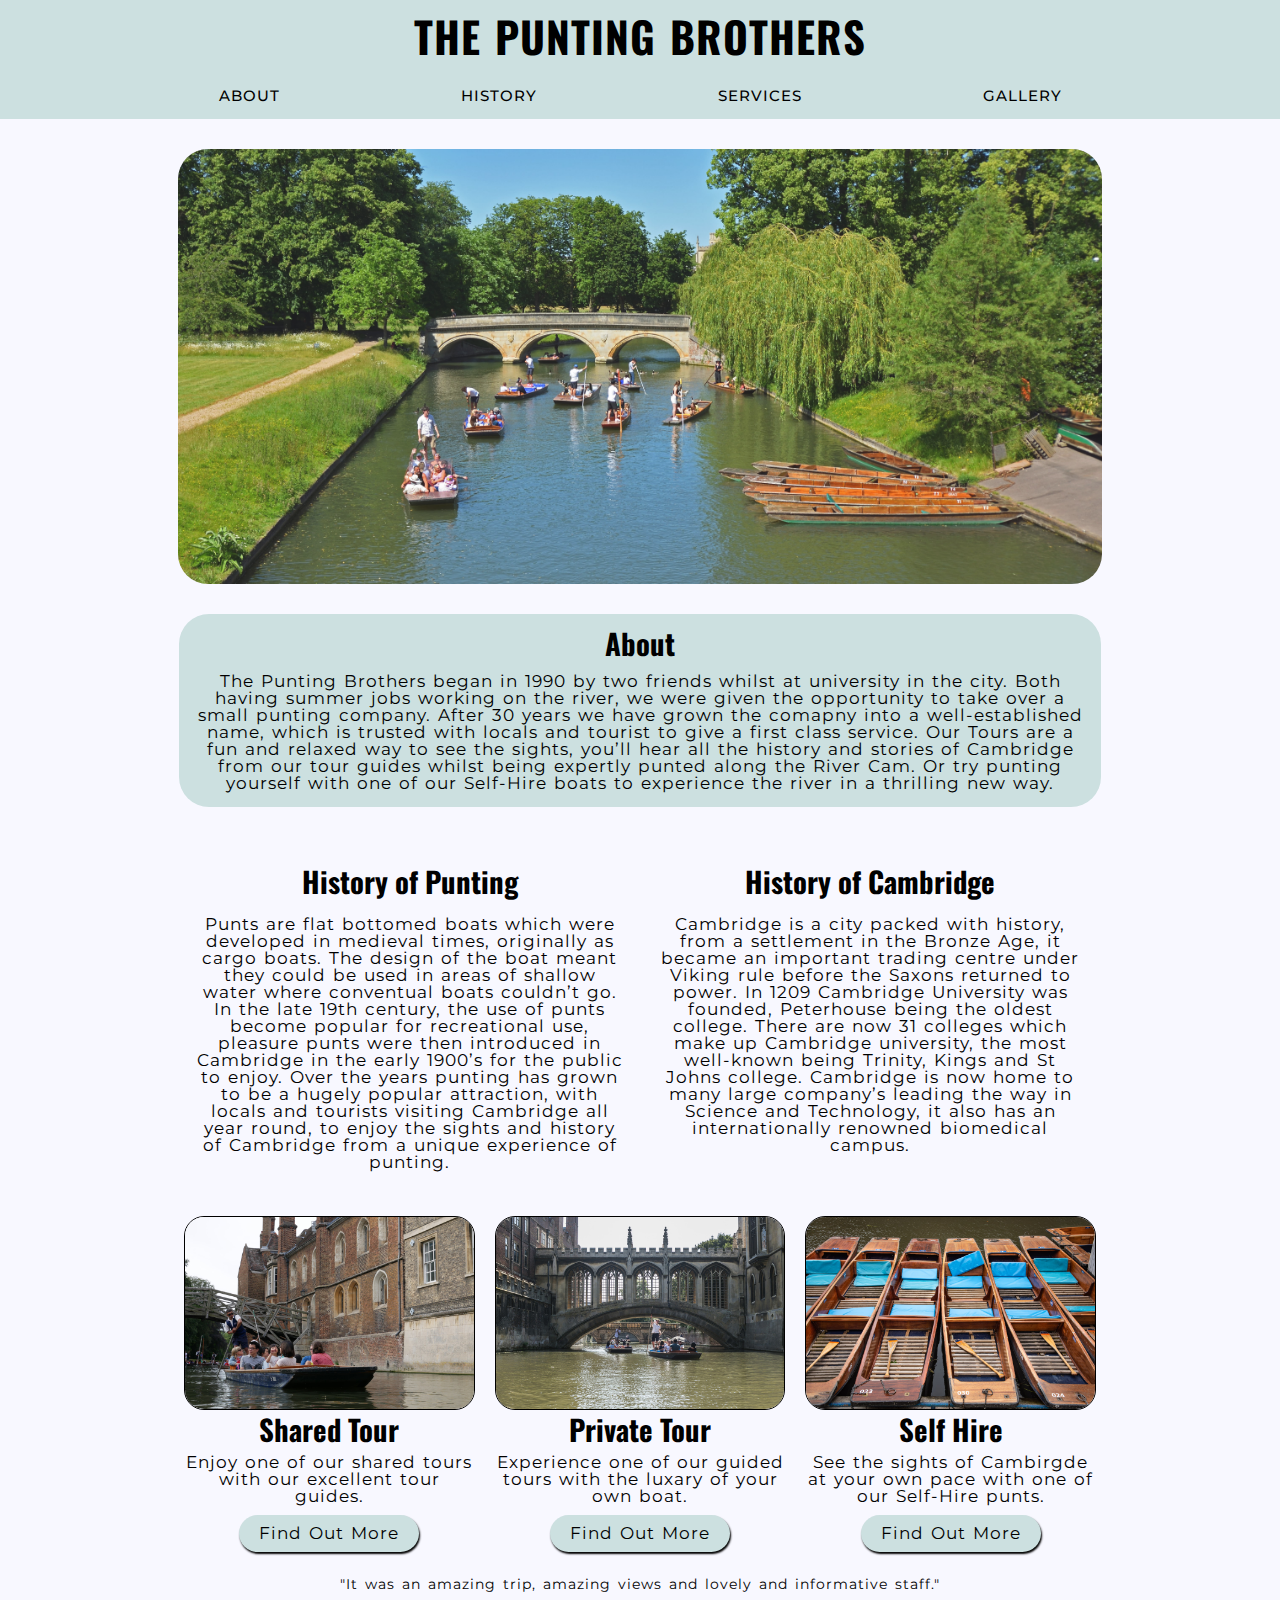
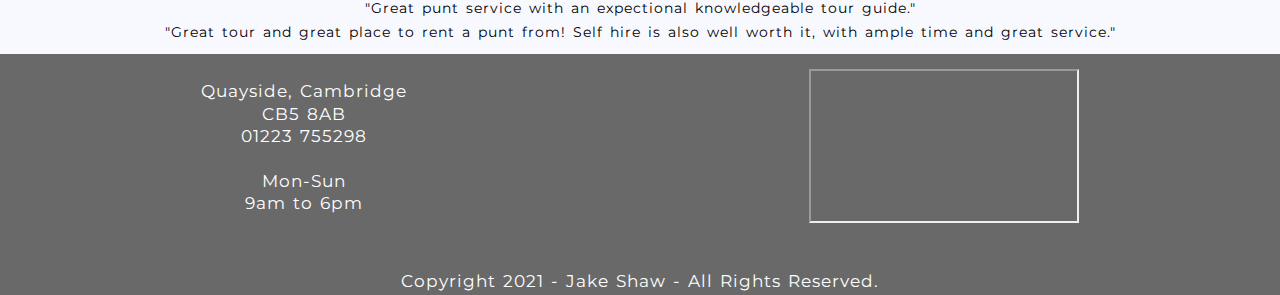
<file: index.html>
<!DOCTYPE html>
<html lang="en">
<head>
    <meta charset="UTF-8">
    <meta http-equiv="X-UA-Compatible" content="IE=edge">
    <meta name="viewport" content="width=device-width, initial-scale=1.0">
    <meta name="description" content="A punting company in Cambridge UK, offerring historical tours and self hire punts. ">
    <meta name="keywords" content="punting, punts, cambridge, tours, self hire">
    <link rel="stylesheet" href="https://use.fontawesome.com/releases/v5.15.4/css/all.css" integrity="sha384-DyZ88mC6Up2uqS4h/KRgHuoeGwBcD4Ng9SiP4dIRy0EXTlnuz47vAwmeGwVChigm" crossorigin="anonymous">

    <link rel="stylesheet" href="assets/css/style.css">
    <title>Punting Brothers</title>
</head>
<body class="site">
    <header>
        <div class="logo-row">
            <a href="index.html" >
                <h1 class="logo">The Punting Brothers</h1>
            </a>
        </div>
        <nav>
            <ul class="nav-row">
                <li><a href="#about">About</a></li>
                <li><a href="#history">History</a></li>
                <li><a href="services.html">Services</a></li>
                <li><a href="gallery.html">Gallery</a></li> 
            </ul>
        </nav>
    </header>
    <div class="main-content">
    <div>
        <div class="welcome-container">
            <img src="assets/images/cambridge-river-with-people-punting.jpg" alt="River Cam with lots of people punting.">
        </div>
    </div>
    <section id="about">
        <div class="about-row">
            <h2>About</h2>
            <p>The Punting Brothers began in 1990 by two friends whilst at university in the city. 
                Both having summer jobs working on the river, we were given the opportunity to take over a small punting company. 
                After 30 years we have grown the comapny into a well-established name, which is trusted with locals and tourist to give a first class service.
                Our Tours are a fun and relaxed way to see the sights, you’ll hear all the history and stories of Cambridge from our tour guides whilst being expertly punted along the River Cam. 
                Or try punting yourself with one of our Self-Hire boats to experience the river in a thrilling new way.  
            </p>
        </div>
    </section>
    <section id="history">
        <div class="history-row">
            <div class="history-col">
                <h2>History of Punting</h2>
                <p>Punts are flat bottomed boats which were developed in medieval times, originally as cargo boats. 
                    The design of the boat meant they could be used in areas of shallow water where conventual boats couldn’t go.
                    In the late 19th century, the use of punts become popular for recreational use, 
                    pleasure punts were then introduced in Cambridge in the early 1900’s for the public to enjoy.
                    Over the years punting has grown to be a hugely popular attraction, 
                    with locals and tourists visiting Cambridge all year round, to enjoy the sights and history of Cambridge from a unique experience of punting.
                </p>
            </div>
            <div class="history-col">
                <h2>History of Cambridge</h2>
                <p>Cambridge is a city packed with history, from a settlement in the Bronze Age, it became an important trading centre under Viking rule before the Saxons returned to power. 
                    In 1209 Cambridge University was founded, Peterhouse being the oldest college. There are now 31 colleges which make up Cambridge university, the most well-known being Trinity, Kings and St Johns college. 
                    Cambridge is now home to many large company’s leading the way in Science and Technology, it also has an internationally renowned biomedical campus.
                </p>
            </div>
        </div>
    </section>
    <section>
        <div class="services-row">
            <div class="col-service">
                <img src="assets/images/tour-boat-with-customers2.jpg" alt="A tour boat with customers onboard.">
                <h2>Shared Tour</h2>
                <p>Enjoy one of our shared tours with our excellent tour guides. </p>
                <a href="services.html" class="button">Find Out More</a>
            </div>
            <div class="col-service">
                <img src="assets/images/tour-boats-with-bridge-in-background.jpg" alt="Tour boats going under a bridge. ">
                <h2>Private Tour</h2>
                <p>Experience one of our guided tours with the luxary of your own boat.</p>
                <a href="services.html" class="button">Find Out More</a>
            </div>
            <div class="col-service">
                <img src="assets/images/row-of-self-hire-punts.jpg" alt="A row of set up self-hire boats.">
                <h2>Self Hire</h2>
                <p>See the sights of Cambirgde at your own pace with one of our Self-Hire punts.</p>
                <a href="services.html" class="button">Find Out More</a>
            </div>
        </div>
    </section>
    <div>
        <div class="reviews-row">
            <div class="review-col-1">
                <p> "It was an amazing trip, amazing views and lovely and informative staff."</p>
                <i class="fas fa-star"></i>
                <i class="fas fa-star"></i>
                <i class="fas fa-star"></i>
                <i class="fas fa-star"></i>
                <i class="fas fa-star"></i>
            </div>
            <div class="review-col-2">
                <p> "Great punt service with an expectional knowledgeable tour guide."</p>
                <i class="fas fa-star"></i>
                <i class="fas fa-star"></i>
                <i class="fas fa-star"></i>
                <i class="fas fa-star"></i>
                <i class="fas fa-star-half-alt"></i>
            </div>
            <div class="review-col-3">
                <p> "Great tour and great place to rent a punt from! Self hire is also well worth it, with ample time and great service."</p>
                <i class="fas fa-star"></i>
                <i class="fas fa-star"></i>
                <i class="fas fa-star"></i>
                <i class="fas fa-star"></i>
                <i class="fas fa-star"></i>
            </div>
        </div>
    </div>
    </div>
    <footer>
        <div class="footer-row-1">
            <div class="contact-col">
                <p>Quayside, Cambridge
                <br>
                CB5 8AB
                <br>
                01223 755298
                <br>
                <br>
                Mon-Sun 
                <br> 9am to 6pm
                </p>
            </div>
            <div class="map-col">
                <iframe src="https://www.google.com/maps/embed?pb=!1m18!1m12!1m3!1d2444.828232454962!2d0.11500751579594184!3d52.21016887975667!2m3!1f0!2f0!3f0!3m2!1i1024!2i768!4f13.1!3m3!1m2!1s0x47d870befd557d0f%3A0x3de40ce1dd1f7e55!2sQuayside%2C%20Cambridge!5e0!3m2!1sen!2suk!4v1637662973594!5m2!1sen!2suk"  title="Map to punting location" class="footer-map" ></iframe>
            </div>
        </div>
        <div class="footer-row-2">
            <div>
                <a href="https://facebook.com" target="_blank" rel="noopener" aria-label="Visit our Facebook page, opens in a new tab."><i class="fab fa-facebook-square"></i></a>
                <a href="https://instagram.com" target="_blank" rel="noopener" aria-label="Visit our Instagram page, opens in a new tab."><i class="fab fa-instagram"></i></a>
                <a href="https://twitter.com" target="_blank" rel="noopener" aria-label="Visit our Twitter page, opens in a new tab."><i class="fab fa-twitter"></i></a>
            </div>
            <div >
                <p>Copyright 2021 - Jake Shaw - All Rights Reserved.</p>
            </div>
        </div>
    </footer>
</body>
</html>
</file>
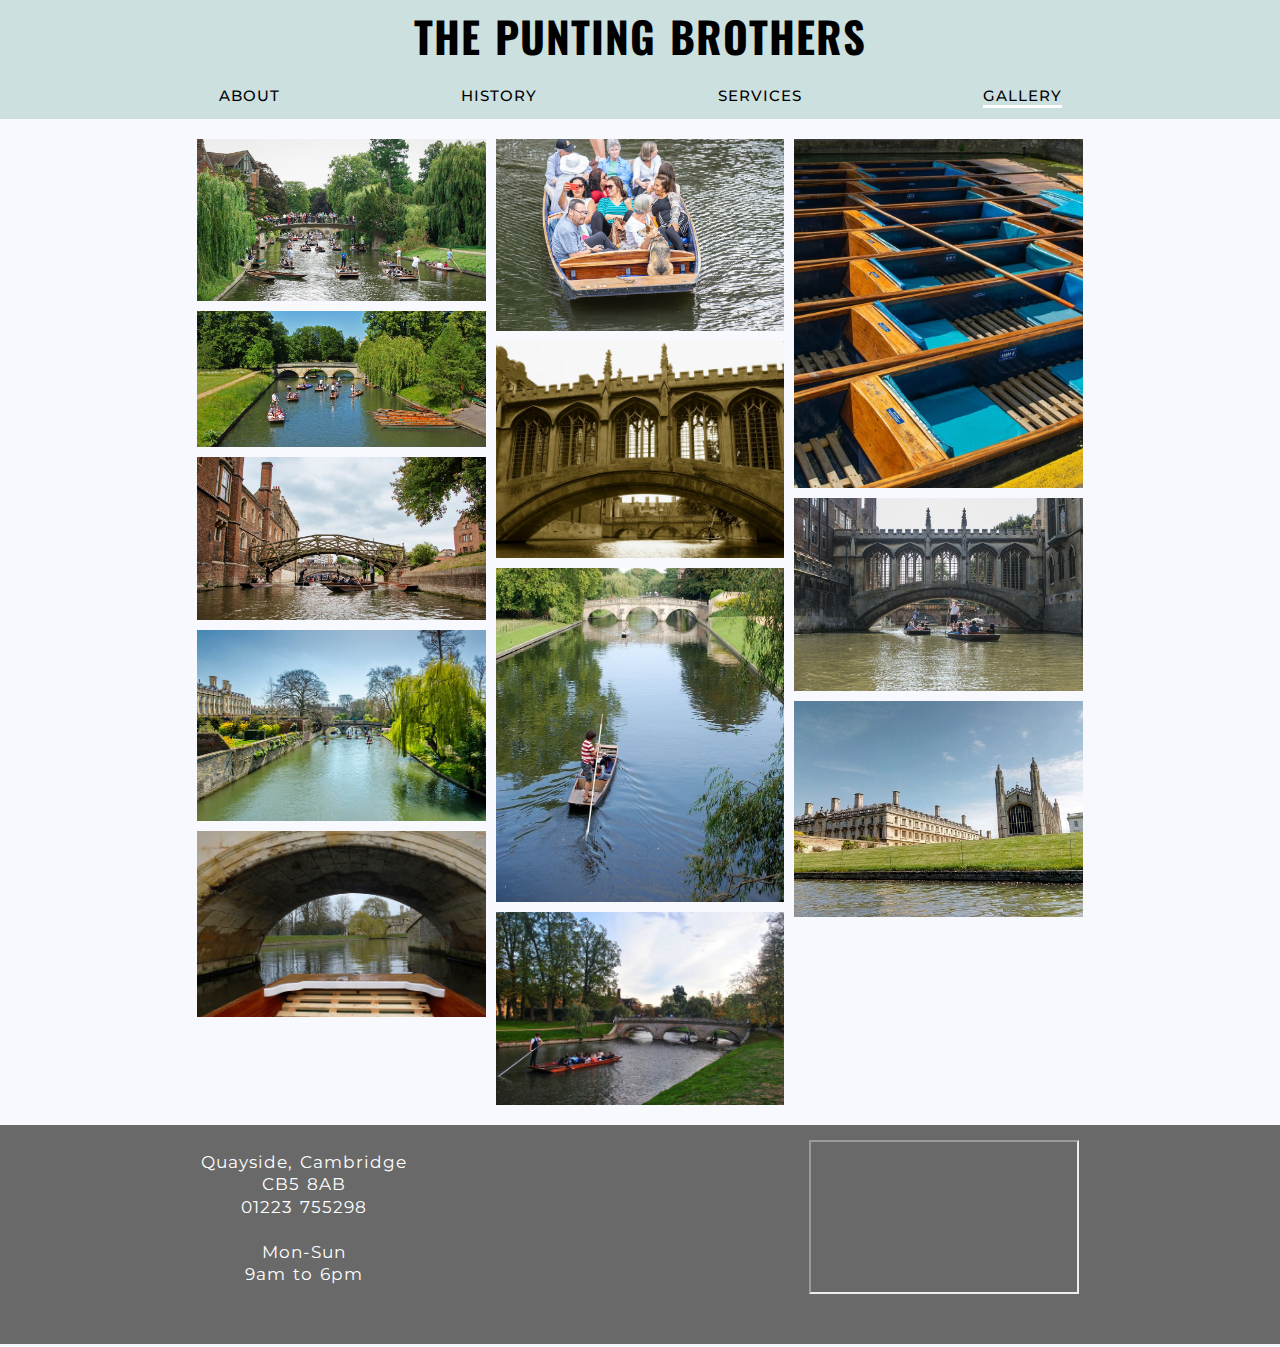
<file: gallery.html>
<!DOCTYPE html>
<html lang="en">
<head>
    <meta charset="UTF-8">
    <meta http-equiv="X-UA-Compatible" content="IE=edge">
    <meta name="viewport" content="width=device-width, initial-scale=1.0">
    <meta name="description" content="A punting company in Cambridge UK, offerring historical tours and self hire punts. ">
    <meta name="keywords" content="punting, punts, cambridge, tours, self hire">
    <link rel="stylesheet" href="https://use.fontawesome.com/releases/v5.15.4/css/all.css" integrity="sha384-DyZ88mC6Up2uqS4h/KRgHuoeGwBcD4Ng9SiP4dIRy0EXTlnuz47vAwmeGwVChigm" crossorigin="anonymous">

    <link rel="stylesheet" href="assets/css/style.css">
    <title>Punting Brothers</title>
</head>
<body class="site">
    <header>
        <div class="logo-row">
            <a href="index.html" >
                <h1 class="logo">The Punting Brothers</h1>
            </a>
        </div>
        <nav>
            <ul class="nav-row">
                <li><a href="index.html#about">About</a></li>
                <li><a href="index.html#history">History</a></li>
                <li><a href="services.html">Services</a></li>
                <li><a class="active" href="gallery.html">Gallery</a></li> 
            </ul>
        </nav>
    </header>
    <div class="main-content">
        <div class="image-grid">
            <img class="grid-image" src="assets/images/cambridge-river-with-lots-of-punts.jpg" alt="Busy river with lots of punts.">
            <img class="grid-image" src="assets/images/cambridge-river-with-people-punting.jpg" alt="River Cam with people punting">
            <img class="grid-image" src="assets/images/mathmatical-bridge-with-punts-underneath.jpg" alt="The Mathmatical bridge with people punting underneath.">
            <img class="grid-image" src="assets/images/quiet-cambridge-river.jpg" alt="Quiet River Cam with only a few boats punting.">
            <img class="grid-image" src="assets/images/punt-going-under-a-bridge.jpg" alt="Front of a punt going under a bridge.">
            <img class="grid-image" src="assets/images/customers-on-a-tour-boat.jpg" alt="Customers sat on a tour boat.">
            <img class="grid-image" src="assets/images/bridge-of-sighs.jpg" alt="Bridge of Sighs.">
            <img class="grid-image" src="assets/images/self-hire-punt.jpg" alt="A self-hire punt going up the river.">
            <img class="grid-image" src="assets/images/tour-boat-with-customers-5.jpg" alt="Tour boat with some customers onboard.">
            <img class="grid-image" src="assets/images/row-of-punts-with-pole-on-top.jpg" alt="A row of sel-hire punts with a pole on top.">
            <img class="grid-image" src="assets/images/bridge-of-sighs2.jpg" alt="Some punts going under the Bridge of Sighs.">
            <img class="grid-image" src="assets/images/kings-college.jpg" alt="Kings college">
        </div>     
    </div>
    <footer>
        <div class="footer-row-1">
            <div class="contact-col">
                <p>Quayside, Cambridge
                <br>
                CB5 8AB
                <br>
                01223 755298
                <br>
                <br>
                Mon-Sun 
                <br> 9am to 6pm
                </p>
            </div>
            <div class="map-col">
                <iframe src="https://www.google.com/maps/embed?pb=!1m18!1m12!1m3!1d2444.828232454962!2d0.11500751579594184!3d52.21016887975667!2m3!1f0!2f0!3f0!3m2!1i1024!2i768!4f13.1!3m3!1m2!1s0x47d870befd557d0f%3A0x3de40ce1dd1f7e55!2sQuayside%2C%20Cambridge!5e0!3m2!1sen!2suk!4v1637662973594!5m2!1sen!2suk"  title="Map to punting location" class="footer-map" ></iframe>
            </div>
        </div>
        <div class="footer-row-2">
            <div>
                <a href="https://facebook.com" target="_blank" rel="noopener" aria-label="Visit our Facebook page, opens in a new tab."><i class="fab fa-facebook-square"></i></a>
                <a href="https://instagram.com" target="_blank" rel="noopener" aria-label="Visit our Instagram page, opens in a new tab."><i class="fab fa-instagram"></i></a>
                <a href="https://twitter.com" target="_blank" rel="noopener" aria-label="Visit our Twitter page, opens in a new tab."><i class="fab fa-twitter"></i></a>
            </div>
        </div>
    </footer>
</body>
</html>
</file>
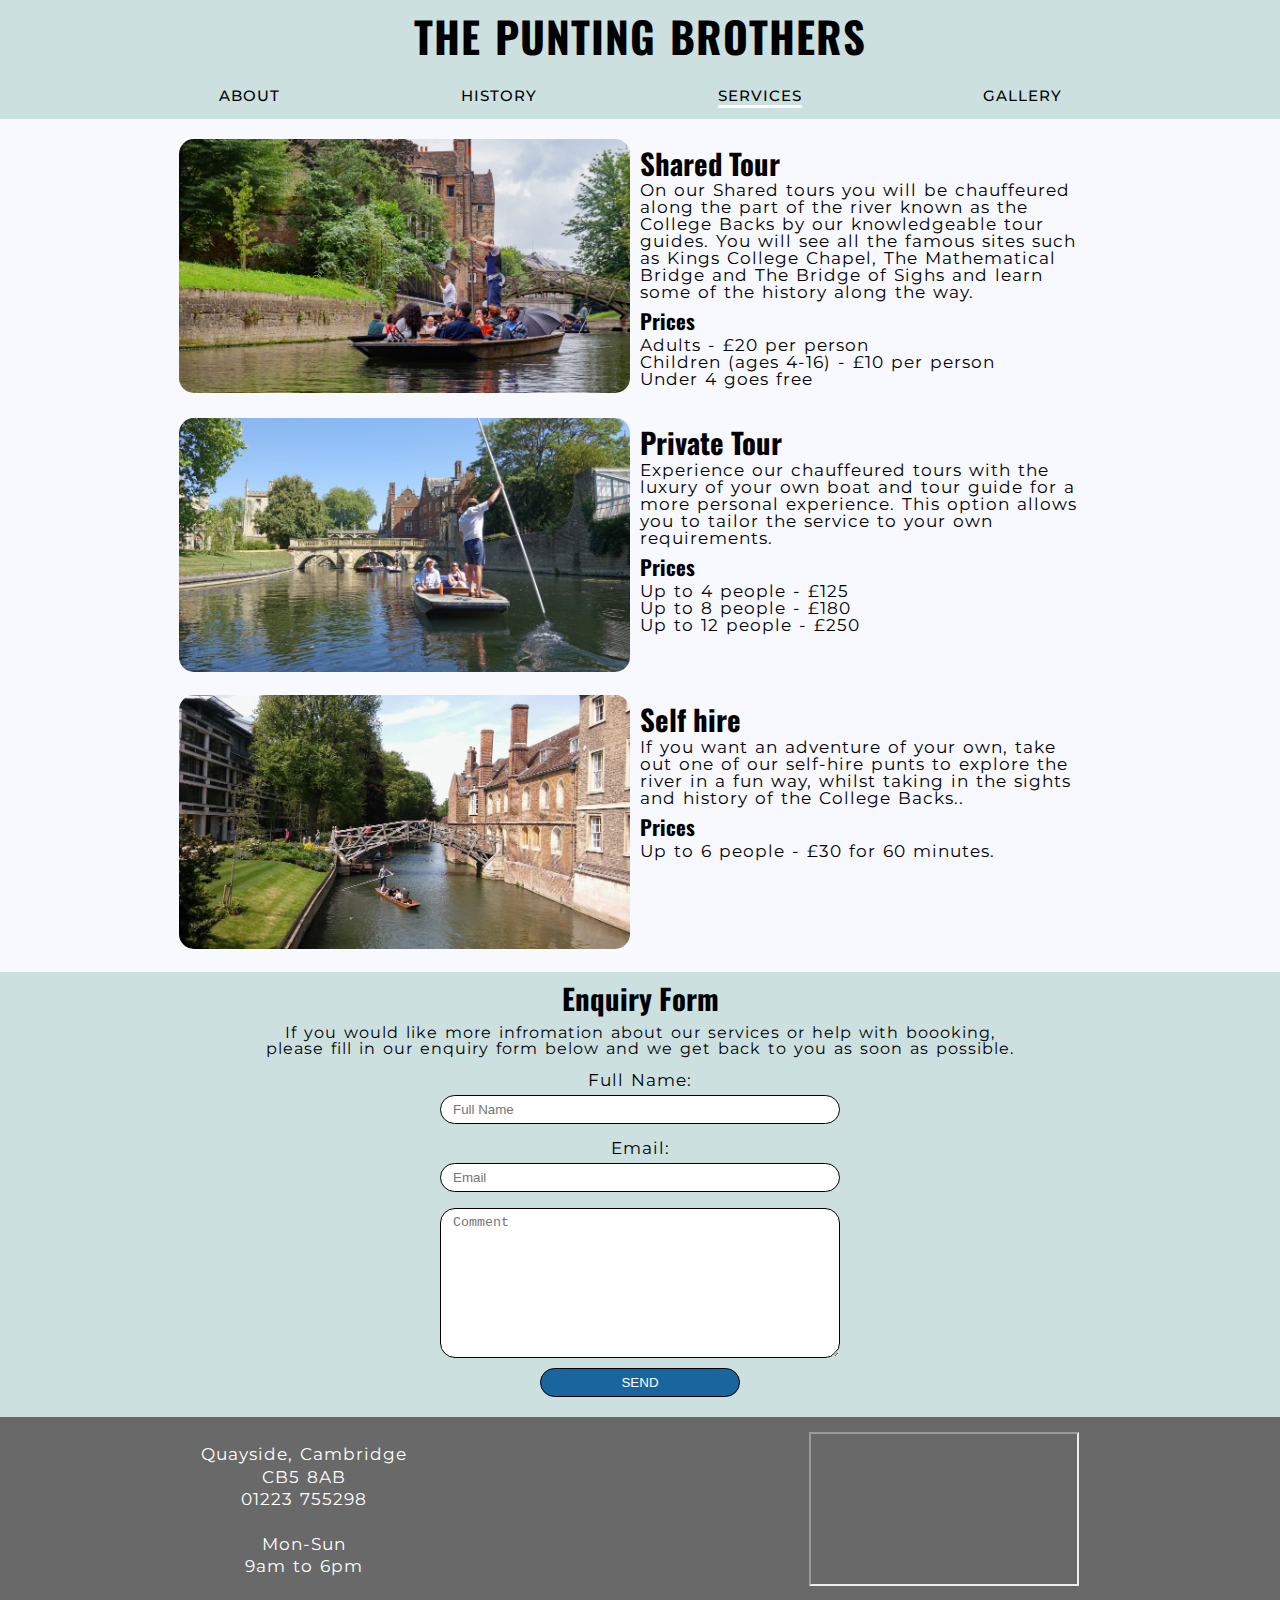
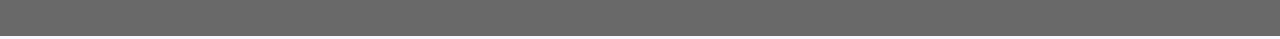
<file: services.html>
<!DOCTYPE html>
<html lang="en">
<head>
    <meta charset="UTF-8">
    <meta http-equiv="X-UA-Compatible" content="IE=edge">
    <meta name="viewport" content="width=device-width, initial-scale=1.0">
    <meta name="description" content="A punting company in Cambridge UK, offerring historical tours and self hire punts. ">
    <meta name="keywords" content="punting, punts, cambridge, tours, self hire">
    <link rel="stylesheet" href="https://use.fontawesome.com/releases/v5.15.4/css/all.css" integrity="sha384-DyZ88mC6Up2uqS4h/KRgHuoeGwBcD4Ng9SiP4dIRy0EXTlnuz47vAwmeGwVChigm" crossorigin="anonymous">

    <link rel="stylesheet" href="assets/css/style.css">
    <title>Punting Brothers</title>
</head>
<body class="site">
    <header>
        <div class="logo-row">
            <a href="index.html" >
                <h1 class="logo">The Punting Brothers</h1>
            </a>
        </div>
        <nav>
            <ul class="nav-row">
                <li><a href="index.html#about">About</a></li>
                <li><a href="index.html#history">History</a></li>
                <li><a class="active" href="services.html">Services</a></li>
                <li><a href="gallery.html">Gallery</a></li> 
            </ul>
        </nav>
    </header>
    <div class="main-content">
    <section class="services-page">
        <div class="public-row" >
            <div class="public-col-1">
                 <img src="assets/images/tour-boat-with-customers3.jpg" alt="Tour boat with customers.">
            </div>
            <div class="public-col-2">
                <h2>Shared Tour</h2>
                <p>On our Shared tours you will be chauffeured along the part of the river known as the College Backs by our knowledgeable tour guides. 
                    You will see all the famous sites such as Kings College Chapel, The Mathematical Bridge and The Bridge of Sighs 
                    and learn some of the history along the way. </p>
                <h3>Prices</h3>
                <p> Adults - £20 per person
                <br>
                Children (ages 4-16) - £10 per person
                <br>
                Under 4 goes free </p>
            </div>
        </div>
    </section>
    <section class="services-page">
        <div class="private-row">
            <div class="private-col-1">
                <img src="assets/images/tour-boat-with-customers4.jpg" alt="Tour boat with customers.">
            </div>
            <div class="private-col-2">
                <h2>Private Tour</h2>
                <p>Experience our chauffeured tours with the luxury of your own boat and tour guide for a more personal experience. 
                    This option allows you to tailor the service to your own requirements.</p>
                <h3>Prices</h3>
                <p> Up to 4 people - £125   
                <br>
                Up to 8 people - £180
                <br>
                Up to 12 people - £250
                </p>
            </div>
        </div>
    </section>
    <section class="services-page">
        <div class="self-hire-row">
            <div class="self-hire-col-1">
                <img src="assets/images/self-hire-punt-2.jpg" alt="A self-hire punt with bridge in the background.">
            </div>
            <div class="self-hire-col-2">
                <h2>Self hire</h2>
                <p>If you want an adventure of your own, take out one of our self-hire punts to explore the river in a fun way, 
                    whilst taking in the sights and history of the College Backs..</p>
                <h3>Prices</h3>
                <p> Up to 6 people - £30 for 60 minutes. </p>
            </div>
        </div>
    </section>
    <section id="form-section">
        <div class="enquiry-title">
            <h2>Enquiry Form</h2>
            <p>If you would like more infromation about our services or help with boooking, 
             please fill in our enquiry form below and we get back to you as soon as possible.</p>
        </div>
        <form action="thanks.html" method="get" class="form-row"  >  
            <div class="details-area">  
                <label for="full-name">Full Name:</label>
                <input id="full-name" type="text" placeholder="Full Name" class="input-area" required />   

                <label for="email">Email:</label>
                <input id="email" type="email" placeholder="Email" class="input-area" required/>

                <label for="enquiry"></label>
                <textarea id="enquiry" placeholder="Comment" class="comment-area" required></textarea>
                <input type="submit" value="SEND" class="enquiry-button"/>
            </div>  
        </form>
    </section>
    </div>
    <footer>
        <div class="footer-row-1">
            <div class="contact-col">
                <p>Quayside, Cambridge
                <br>
                CB5 8AB
                <br>
                01223 755298
                <br>
                <br>
                Mon-Sun 
                <br> 9am to 6pm
                </p>
            </div>
            <div class="map-col">
                <iframe src="https://www.google.com/maps/embed?pb=!1m18!1m12!1m3!1d2444.828232454962!2d0.11500751579594184!3d52.21016887975667!2m3!1f0!2f0!3f0!3m2!1i1024!2i768!4f13.1!3m3!1m2!1s0x47d870befd557d0f%3A0x3de40ce1dd1f7e55!2sQuayside%2C%20Cambridge!5e0!3m2!1sen!2suk!4v1637662973594!5m2!1sen!2suk"  title="Map to punting location" class="footer-map" ></iframe>
            </div>
        </div>
        <div class="footer-row-2">
            <div>
                <a href="https://facebook.com" target="_blank" rel="noopener" aria-label="Visit our Facebook page, opens in a new tab."><i class="fab fa-facebook-square"></i></a>
                <a href="https://instagram.com" target="_blank" rel="noopener" aria-label="Visit our Instagram page, opens in a new tab."><i class="fab fa-instagram"></i></a>
                <a href="https://twitter.com" target="_blank" rel="noopener" aria-label="Visit our Twitter page, opens in a new tab."><i class="fab fa-twitter"></i></a>
            </div>
        </div>
    </footer>
</body>
</html>
</file>
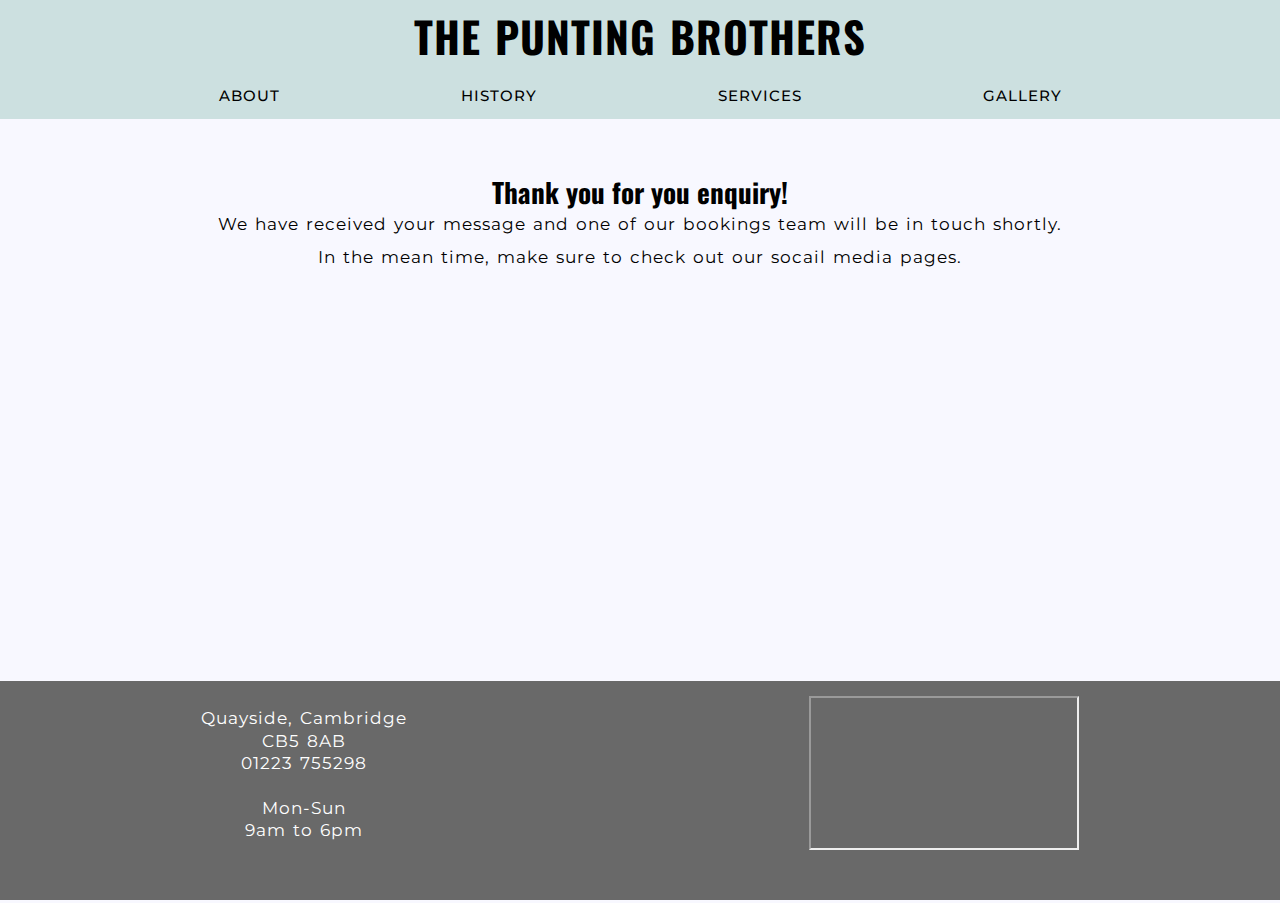
<file: thanks.html>
<!DOCTYPE html>
<html lang="en">
<head>
    <meta charset="UTF-8">
    <meta http-equiv="X-UA-Compatible" content="IE=edge">
    <meta name="viewport" content="width=device-width, initial-scale=1.0">
    <meta name="description" content="A punting company in Cambridge UK, offerring historical tours and self hire punts. ">
    <meta name="keywords" content="punting, punts, cambridge, tours, self hire">
    <link rel="stylesheet" href="https://use.fontawesome.com/releases/v5.15.4/css/all.css" integrity="sha384-DyZ88mC6Up2uqS4h/KRgHuoeGwBcD4Ng9SiP4dIRy0EXTlnuz47vAwmeGwVChigm" crossorigin="anonymous">

    <link rel="stylesheet" href="assets/css/style.css">
    <title>Punting Brothers</title>
</head>
<body class="site">
    <header>
        <div class="logo-row">
            <a href="index.html" >
                <h1 class="logo">The Punting Brothers</h1>
            </a>
        </div>
        <nav>
            <ul class="nav-row">
                <li><a href="index.html#about">About</a></li>
                <li><a href="index.html#history">History</a></li>
                <li><a href="services.html">Services</a></li>
                <li><a href="gallery.html">Gallery</a></li> 
            </ul>
        </nav>
    </header>
    <div class="main-content">
    <section>
        <div class="thanks-row">
            <div class="thanks-col-1">
                <h2>Thank you for you enquiry!</h2>
                <p>We have received your message and one of our bookings team will be in touch shortly.</p>
                <br>
                <p>In the mean time, make sure to check out our socail media pages.</p>
            </div>
            <div class="socials-col">
                <a href="https://facebook.com" target="_blank" rel="noopener" aria-label="Visit our Facebook page, opens in a new tab."><i class="fab fa-facebook-square"></i></a>
                <a href="https://instagram.com" target="_blank" rel="noopener" aria-label="Visit our Instagram page, opens in a new tab."><i class="fab fa-instagram"></i></a>
                <a href="https://twitter.com" target="_blank" rel="noopener" aria-label="Visit our Twitter page, opens in a new tab."><i class="fab fa-twitter"></i></a>
            </div>
        </div>
    </section>
    </div>
    <footer>
        <div class="footer-row-1">
            <div class="contact-col">
                <p>Quayside, Cambridge
                <br>
                CB5 8AB
                <br>
                01223 755298
                <br>
                <br>
                Mon-Sun 
                <br> 9am to 6pm
                </p>
            </div>
            <div class="map-col">
                <iframe src="https://www.google.com/maps/embed?pb=!1m18!1m12!1m3!1d2444.828232454962!2d0.11500751579594184!3d52.21016887975667!2m3!1f0!2f0!3f0!3m2!1i1024!2i768!4f13.1!3m3!1m2!1s0x47d870befd557d0f%3A0x3de40ce1dd1f7e55!2sQuayside%2C%20Cambridge!5e0!3m2!1sen!2suk!4v1637662973594!5m2!1sen!2suk"  title="Map to punting location" class="footer-map" ></iframe>
            </div>
        </div>
        <div class="footer-row-2">
            <div>
                <a href="https://facebook.com" target="_blank" rel="noopener" aria-label="Visit our Facebook page, opens in a new tab."><i class="fab fa-facebook-square"></i></a>
                <a href="https://instagram.com" target="_blank" rel="noopener" aria-label="Visit our Instagram page, opens in a new tab."><i class="fab fa-instagram"></i></a>
                <a href="https://twitter.com" target="_blank" rel="noopener" aria-label="Visit our Twitter page, opens in a new tab."><i class="fab fa-twitter"></i></a>
            </div>
        </div>
    </footer>
</body>
</html>
</file>
<file: assets/css/style.css>
@import url('https://fonts.googleapis.com/css2?family=Montserrat:wght@300;400&family=Oswald&display=swap');

* {
    margin: 0;
    padding: 0;
    box-sizing: border-box;
}

body {
    line-height: 1;
    background-color: #f8f8ff;
    display: flex;
    flex-direction: column;
}

h1, h2, h3 {
    font-family: oswald, sans-serif;   
}

h2 {
    font-size: 1.7rem;
}

p, a, label {
    font-family: montserrat, sans-serif;
    font-weight: 400;
    font-size: 16px;
    letter-spacing: 1px;
    word-spacing: 2px;
    line-height: 1;
}

.site {
    display: flex;
    min-height: 100vh;
    flex-direction: column;
}

.main-content {
    flex: 1;
}

/* Header section - Logo */

header {
    background: #CCE0E0;
}

.logo-row {
    display: flex;
    padding: 15px 40px;
    justify-content: space-around;
}

.logo {
    text-transform: uppercase;
    color: #000000;
    font-size: 250%;
    text-align: center;
}

.logo-row a {
    text-decoration: none;
}

/* Header Section - Navigation bar */

.nav-row {
    display: flex;
    justify-content: space-around;
    list-style-type: none;  
    align-items: center;
    text-transform: uppercase;
    padding: 15px 0;
}

.nav-row a {
    transition: 0.3s ease;
    color: #000000;
    text-decoration: none;
    font-weight: 500;
    font-size: 15px;
  }

  .nav-row .active {

      border-bottom: 3px solid #ffffff;
  }

  .nav-row a:hover {
    border-top: 3px solid #ffffff;
    border-bottom: 3px solid #ffffff;
    padding: 5px 0; 
  }

/* Welcome image section */

.welcome-container {
    display: flex;
    justify-content: center;
    flex-direction: column;
    position: relative;
}

.welcome-container img {
    width: 95%;
    height: auto;
    opacity: 0.9;
    margin: 30px auto 0;
    border-radius: 30px;
}

/* About section */

.about-row {
    background: #CCE0E0;
    color: black;
    text-align: center;
    border-radius: 30px;
    display: flex;
    justify-content: space-around;
    flex-direction: column;
    margin: 30px 15px 0;
}

.about-row h2 {
    padding-top: 15px;
}

.about-row p {
    padding: 15px 10px;
}

/* History section */

.history-row {
    display: flex;
    text-align: center;
    justify-content: space-around;
    margin-bottom: 20px;
    flex-direction: column;
}

.history-col {
    margin: 30px 0;
    padding: 0 15px;
}

.history-col p {
    padding-top: 20px;
}

/* Services intro section */

.services-row {
    display: flex;
    gap: 10px;
    margin-bottom: 30px;
    text-align: center;
    flex-direction: column;
}

.col-service {
    display: flex;
    flex-direction: column;
    justify-content: space-between;
    align-items: center;
    margin: 10px 10px;
    align-items: center;
}

.services-row p {
    padding: 10px 0;
}

.col-service img {
    width: 100%;
    height: auto;
    border-radius: 20px;
    object-fit: cover;
    border: 1px solid rgb(0, 0, 0);
    margin: 5px 15px;
}

.button{
    background: #CCE0E0;
    padding: 10px 20px;
    border-radius: 30px;
    box-shadow: 1px 2px 2px #000000;
    text-decoration: none;
    color: #000000;
}

.button:hover {
    background: #08415c;
    color: #ffffff;
}

/* Reviews section */

.reviews-row {
    text-align: center;
    display: flex;
    gap: 10px;
    flex-direction: column;
    margin: 10px 5%;
}

.reviews-row p {
    font-size: 14px;
}

.reviews-row i {
    color: #FFD700;
    margin-bottom: 30px;
    margin-top: 5px;
}

/* Footer */

footer {
    margin-top: auto;
    bottom: 0;
    position: relative;
    background: #696969
}

.footer-row-1 {
    text-align: center;
    background: #696969;
    display: flex;
    justify-content: space-between;
    flex-direction: column;
}

.contact-col {
    margin:auto;
}

.footer-row-1 p {
    color: #ffffff;
    line-height: 1.4rem;
    margin: 10px 0;
}

.map-col iframe {
    max-width:  270px;
    height: auto;
}

.map-col {
    margin: auto;
    padding: 15px 0;
}

.footer-row-2 {
    display: flex;
    text-align: center;
    justify-content: center;
    flex-direction: column;
}

.footer-row-2 i {
    font-size: 2rem;
    padding: 0 30px;
    color: #ffffff;
    margin: 10px 0;
}

.footer-row-2 p {
    color: #ffffff;
    padding-bottom: 5px;
}

/* Services page - Public Section  */

.services-page{
    margin: 0 5%;
}

.public-row {
    display: flex;
    margin: 20px 0;
    flex-direction: column;
}

.public-col-1 img {
    width: 100%;
    height: auto;
    border-radius: 15px;
}

.public-col-2 {
    margin: 10px 10px;
    text-align: center;
}

.public-col-2 h3 {
    padding-top: 10px;
}

.public-col-2 p {
    padding-top: 5px;
}

/* Private Section */

.private-row {
    display: flex;
    margin: 20px 0;
    flex-direction: column;
}

.private-col-1 img {
    width: 100%;
    height: auto;
    border-radius: 15px;
}

.private-col-2 {
    margin: 10px 10px;
    text-align: center;
}

.private-col-2 h3 {
    padding-top: 10px;
}

.private-col-2 p {
    padding-top: 5px;
}

/* Self-Hire Section */

.self-hire-row {
    display: flex;
    margin: 20px 0;
    flex-direction: column;
}

.self-hire-col-1 img {
    width: 100%;
    height: auto;
    border-radius: 15px;
}

.self-hire-col-2 {
    margin: 10px 10px;
    text-align: center;
}

.self-hire-col-2 h3 {
    padding-top: 10px;
}

.self-hire-col-2 p {
    padding-top: 5px;
}

/* Services page - form section */

#form-section {
    background: #CCE0E0;
}

.form-row {
    display: flex;
    justify-content: center;
    margin: 0 5%;
}

.enquiry-title {
    text-align: center;
    margin: 0 13%;
}

.enquiry-title h2 {
    padding: 12px 0;
}

.enquiry-title p {
    font-size: 15px;
}

.details-area {
    display: flex;
    flex-direction: column;
    align-items: center;
    margin-top: 15px;
    
}

.input-area {
    width: 300px;
    border-radius: 15px;
    border: 1px solid black;
    padding: 6px 12px;
    margin-top: 6px;
    margin-bottom: 16px;
}

.comment-area {
    width: 300px;
    height: 200px;
    border-radius: 15px;
    padding: 6px 12px;
    border: 1px solid black;
}

.enquiry-button{
    background: #1A659E;
    padding: 6px 12px;
    border-radius: 15px;
    border: 1px solid #000000;
    color: #ffffff;
    margin-top: 10px;
    margin-bottom: 20px;
    width: 200px;
}

.enquiry-button:hover {
    background: #2286D3;
}

/* Gallery page */

.image-grid {
    line-height: 0;
    column-count: 1;
    gap: 0;
    margin: 20px 10px;
}
  
.grid-image {
    width: 100%;
    height: auto;
    padding: 5px;
}

/* Thank you response page. */

.thanks-row {
    display: flex;
    flex-direction: column;
    align-items: center;
    text-align: center;
    justify-content: space-evenly;
}

.thanks-col-1 h2 {
    font-size: 1.7rem;
    padding: 10px 0;
}

.thanks-col-1 p {
    padding: 0 15px;
}

.socials-col {
    display: flex;
    text-align: center;
    justify-content: space-between;
}

.socials-col i {
    font-size: 1.7rem;
    color: #000000;
    margin: 20px 30px;
}

/* Media queries for screen size 600px and up */

@media screen and (min-width: 600px){

    .welcome-container {
        margin: auto 6%;
    }

    .about-row {
        margin: 30px 8%;
    }

    .history-row {
        margin: 0 8%;
    }
    
    .services-row {
        margin: 0 10%;
    }

    .col-service {
        margin: 10px 5px;  
    }

    .reviews-row {
        margin: 15px 10%;
    }

    .services-page{
        margin: 0 10%;
    }

    .public-col-1 img {
        max-width: 100%;
        height: auto;
    }

    .private-col-1 img {
        max-width: 100%;
        height: auto;
    }

    .self-hire-col-1 img {
        max-width: 100%;
        height: auto;
    }
    
    .enquiry-title {
        margin: 0 15%;
    }

    .enquiry-title p {
        font-size: 16px;
    }

    .image-grid {
        column-count: 2;
    }

    .thanks-row {
        align-self: center;
        margin: 50px;
    }

    .footer-row-1 {
        flex-direction: row;
    }

    .input-area {
        width: 100%;
    }
    
    .comment-area {
        width: 400px;
        height: 150px;
    }
}

/* Media queries for screen size 768px and up  */

@media screen and (min-width: 768px) {

    .welcome-container {
        margin: 0 4%;
    }

    .about-row {
        margin: 30px 5%;
    }

    .history-row {
        flex-direction: row;
        margin: 0 5%;
    }

    .history-col {
        width: 50%;
    }

    .services-row {
        flex-direction: row;
        margin: 0 5%;
    }

    .services-row img {
        max-width: 100%;
        height: auto;
    }

    .col-service {
        margin: 10px 5px;
    }

    .public-row, .private-row, .self-hire-row {
        flex-direction: row;
        align-self: auto;
    }

    .services-page{
        margin: 0 5%;
    }

    .public-col-1 {
        width: 50%;
        align-items: center;
    }

    .public-col-2 {
        margin: 10px 10px;
        width: 50%;
        text-align: left;
    }

    .private-col-1 {
        width: 50%;
    }

    .private-col-2 {
        margin: 10px 10px;
        width: 50%;
        text-align: left;
    }

    .self-hire-col-1 {
        width: 50%;
    }
    
    .self-hire-col-2 {
        margin: 10px 10px;
        width: 50%;
        text-align: left;
    }

    .image-grid {
        column-count: 3;
        margin: 15px 5%;
    }
}

/* Media queries for screen size 992px and up */

@media screen and (min-width: 992px) {
    
    h2 {
        font-size: 1.8rem;
    }
     
    h3 {
        font-size: 1.3rem;
    }

    p, a, label {
        font-size: 17px;
    }

    .welcome-container {
        margin: 0 8%;
    }

    .about-row {
        margin: 30px 10%;
    }

    .history-row {
        margin: 0 10%;
    }

    .services-row {
        margin: 0 10%;
    }
    
    .services-page{
        margin: 0 10%;
    }

    .enquiry-title {
        margin: 0 20%;
    }

    .image-grid {
        column-count: 3;
        margin: 15px 10%;
    }
}

/* Media queries for screen size 1200px and up  */

@media screen and (min-width:1200px) {
    
    .nav-row {
        margin: 0 10%;
    }

    .welcome-container {
        margin: 0 12%;
    }

    .about-row {
        margin: 30px 14%;
    }

    .history-row {
        margin: 0 14%;
    }

    .services-row {
        margin: 0 14%;
    }

    .services-page {
        margin: 10px 14%;
    }

    .image-grid {
        margin: 15px 15%;
    }
}
</file>
